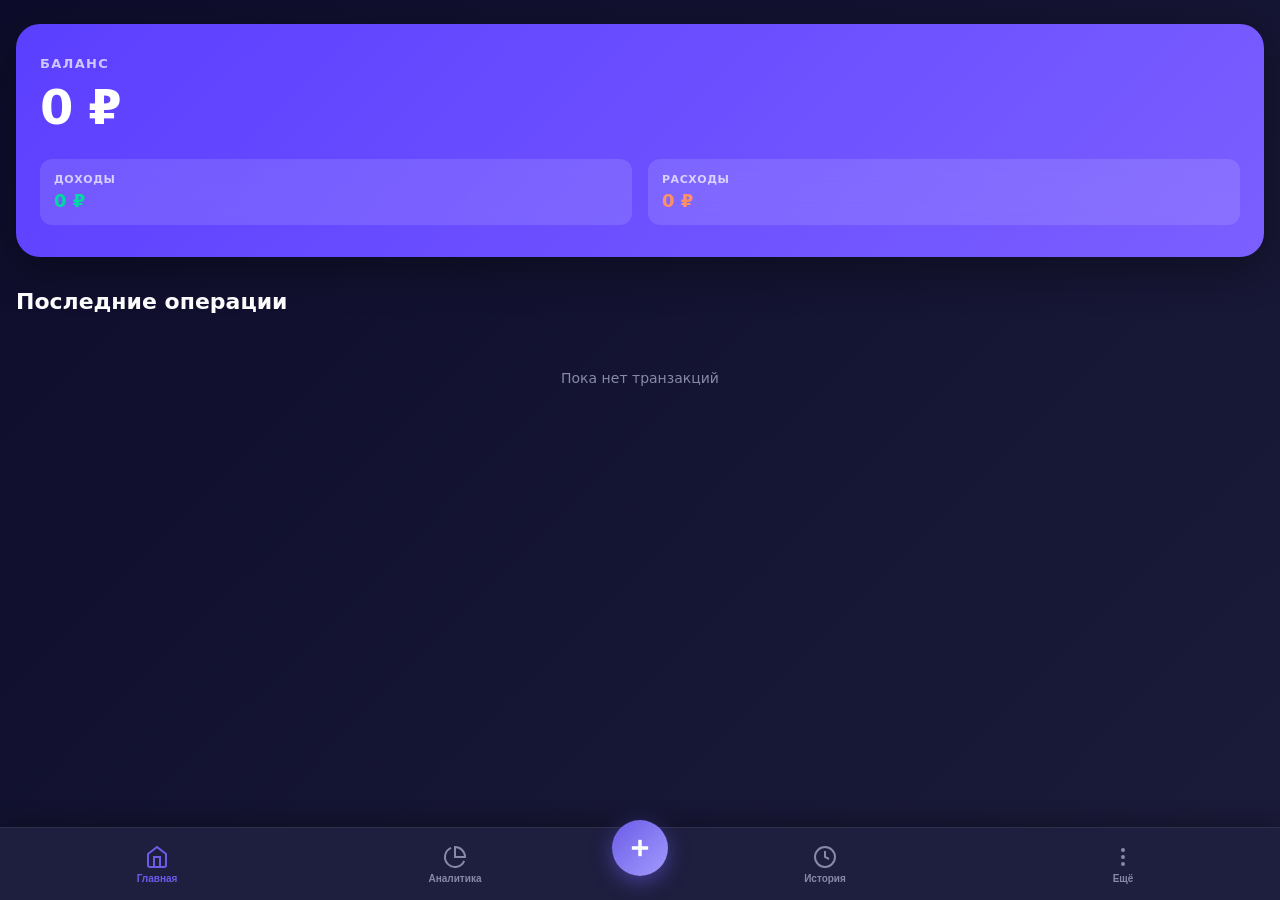
<file: index.html>
<!DOCTYPE html>
<html lang="ru">
<head>
    <meta charset="UTF-8">
    <meta name="viewport" content="width=device-width, initial-scale=1.0, maximum-scale=1.0, user-scalable=no">
    <meta name="theme-color" content="#0F172A">
    <meta name="apple-mobile-web-app-capable" content="yes">
    <meta name="apple-mobile-web-app-status-bar-style" content="black-translucent">
    <title>Финансы</title>
    <link rel="manifest" href="manifest.json">
    <link rel="stylesheet" href="styles.css">
    <link rel="icon" type="image/svg+xml" href="icon.svg">
</head>
<body>
    <div class="app">
        <!-- Tab: Home -->
        <div class="tab-content active" id="tabHome">
            <header class="header">
                <div class="balance-card">
                    <div class="balance-label">Баланс</div>
                    <div class="balance-amount" id="balance">0 ₽</div>
                    <div class="balance-stats">
                        <div class="stat">
                            <span class="stat-label">Доходы</span>
                            <span class="stat-value income" id="totalIncome">0 ₽</span>
                        </div>
                        <div class="stat">
                            <span class="stat-label">Расходы</span>
                            <span class="stat-value expense" id="totalExpense">0 ₽</span>
                        </div>
                    </div>
                </div>
            </header>

            <section class="recent-transactions">
                <h2 class="section-title">Последние операции</h2>
                <div id="recentTransactionsList" class="transactions-list">
                    <!-- Will be populated by JS -->
                </div>
            </section>
        </div>

        <!-- Tab: Analytics -->
        <div class="tab-content" id="tabAnalytics">
            <section class="analytics">
                <h2 class="section-title">Аналитика</h2>

                <div class="analytics-grid">
                    <div class="analytics-card">
                        <div class="analytics-label">Средний расход в день</div>
                        <div class="analytics-value" id="avgPerDay">0 ₽</div>
                    </div>
                    <div class="analytics-card">
                        <div class="analytics-label">Прогноз до конца месяца</div>
                        <div class="analytics-value" id="forecast">0 ₽</div>
                    </div>
                </div>

                <div class="comparison" id="comparison">
                    <!-- Comparison will be populated by JS -->
                </div>

                <div class="top-categories">
                    <h3 class="subsection-title">Топ категорий</h3>
                    <div id="topCategories" class="top-list">
                        <!-- Will be populated by JS -->
                    </div>
                </div>

                <div class="top-expenses">
                    <h3 class="subsection-title">Топ трат</h3>
                    <div id="topExpenses" class="top-list">
                        <!-- Will be populated by JS -->
                    </div>
                </div>
            </section>
        </div>

        <!-- Tab: History -->
        <div class="tab-content" id="tabHistory">
            <section class="transactions">
                <h2 class="section-title">История</h2>
                <div id="transactionsList" class="transactions-list">
                    <!-- Will be populated by JS -->
                </div>
            </section>
        </div>

        <!-- Bottom Navigation -->
        <nav class="bottom-nav">
            <button class="nav-btn active" data-tab="tabHome">
                <svg class="nav-icon" viewBox="0 0 24 24" fill="none" stroke="currentColor" stroke-width="2">
                    <path d="M3 9l9-7 9 7v11a2 2 0 0 1-2 2H5a2 2 0 0 1-2-2z"></path>
                    <polyline points="9 22 9 12 15 12 15 22"></polyline>
                </svg>
                <span class="nav-label">Главная</span>
            </button>

            <button class="nav-btn" data-tab="tabAnalytics">
                <svg class="nav-icon" viewBox="0 0 24 24" fill="none" stroke="currentColor" stroke-width="2">
                    <path d="M21.21 15.89A10 10 0 1 1 8 2.83"></path>
                    <path d="M22 12A10 10 0 0 0 12 2v10z"></path>
                </svg>
                <span class="nav-label">Аналитика</span>
            </button>

            <button class="nav-btn-add" id="navAddBtn">
                <svg viewBox="0 0 24 24" fill="none" stroke="currentColor" stroke-width="3">
                    <line x1="12" y1="5" x2="12" y2="19"></line>
                    <line x1="5" y1="12" x2="19" y2="12"></line>
                </svg>
            </button>

            <button class="nav-btn" data-tab="tabHistory">
                <svg class="nav-icon" viewBox="0 0 24 24" fill="none" stroke="currentColor" stroke-width="2">
                    <circle cx="12" cy="12" r="10"></circle>
                    <polyline points="12 6 12 12 16 14"></polyline>
                </svg>
                <span class="nav-label">История</span>
            </button>

            <button class="nav-btn" id="navMoreBtn">
                <svg class="nav-icon" viewBox="0 0 24 24" fill="none" stroke="currentColor" stroke-width="2">
                    <circle cx="12" cy="12" r="1"></circle>
                    <circle cx="12" cy="5" r="1"></circle>
                    <circle cx="12" cy="19" r="1"></circle>
                </svg>
                <span class="nav-label">Ещё</span>
            </button>
        </nav>
    </div>

    <!-- Add transaction modal -->
    <div class="modal" id="addModal">
        <div class="modal-content modal-add">
            <h3 class="modal-title">Добавить операцию</h3>

            <div class="amount-input-wrapper">
                <input type="number" id="amountInput" class="amount-input" placeholder="0" inputmode="decimal">
                <span class="currency">₽</span>
            </div>

            <div class="type-toggle">
                <button class="type-btn active" data-type="expense">Расход</button>
                <button class="type-btn" data-type="income">Доход</button>
            </div>

            <div class="categories" id="categories">
                <!-- Categories will be populated by JS -->
            </div>

            <div class="modal-actions-add">
                <button class="modal-btn cancel-btn" id="addCancelBtn">Отмена</button>
                <button class="add-btn" id="addBtn">Добавить</button>
            </div>
        </div>
    </div>

    <!-- Edit modal -->
    <div class="modal" id="editModal">
        <div class="modal-content">
            <h3 class="modal-title">Редактировать</h3>
            <input type="number" id="editAmount" class="modal-input" placeholder="Сумма">
            <input type="text" id="editCategory" class="modal-input" placeholder="Категория">
            <div class="modal-actions">
                <button class="modal-btn delete-btn" id="deleteBtn">Удалить</button>
                <button class="modal-btn cancel-btn" id="cancelBtn">Отмена</button>
                <button class="modal-btn save-btn" id="saveBtn">Сохранить</button>
            </div>
        </div>
    </div>

    <script src="app.js"></script>
    <script>
        if ('serviceWorker' in navigator) {
            navigator.serviceWorker.register('/finance-tracker/service-worker.js', {
                scope: '/finance-tracker/'
            });
        }
    </script>
</body>
</html>
</file>
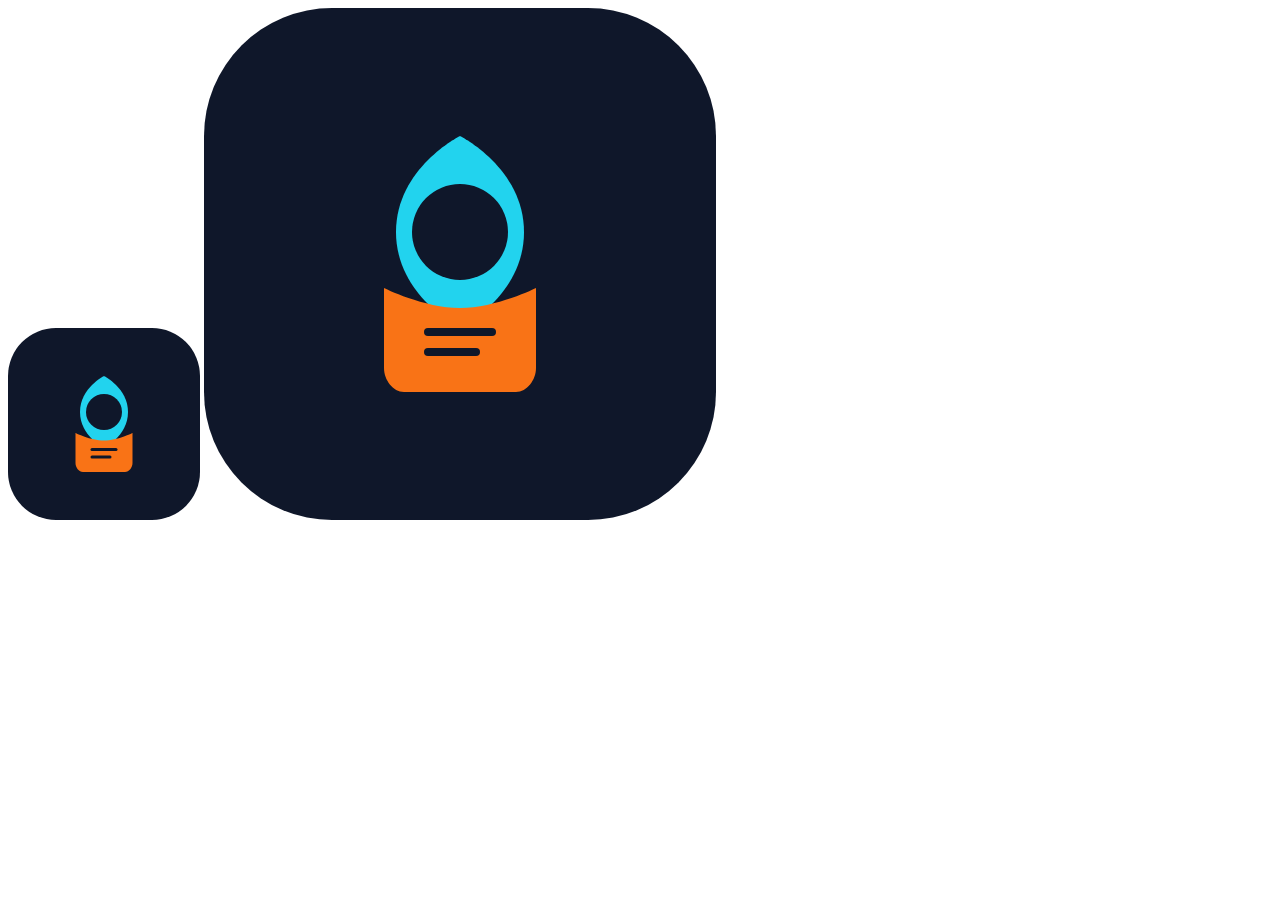
<file: generate-icons.html>
<!DOCTYPE html>
<html>
<head>
    <meta charset="UTF-8">
    <title>Icon Generator</title>
</head>
<body>
    <canvas id="canvas192" width="192" height="192"></canvas>
    <canvas id="canvas512" width="512" height="512"></canvas>

    <script>
        const svgString = `<svg width="512" height="512" viewBox="0 0 512 512" fill="none" xmlns="http://www.w3.org/2000/svg">
          <rect width="512" height="512" rx="128" fill="#0F172A"/>
          <path d="M256 128C256 128 320 160 320 224C320 288 256 320 256 320C256 320 192 288 192 224C192 160 256 128 256 128Z" fill="#22D3EE"/>
          <circle cx="256" cy="224" r="48" fill="#0F172A"/>
          <path d="M180 280C180 280 220 300 256 300C292 300 332 280 332 280L332 360C332 372 323 384 312 384L200 384C189 384 180 372 180 360L180 280Z" fill="#F97316"/>
          <rect x="220" y="320" width="72" height="8" rx="4" fill="#0F172A"/>
          <rect x="220" y="340" width="56" height="8" rx="4" fill="#0F172A"/>
        </svg>`;

        function generateIcon(size) {
            const canvas = document.getElementById('canvas' + size);
            const ctx = canvas.getContext('2d');
            const img = new Image();

            img.onload = function() {
                ctx.drawImage(img, 0, 0, size, size);

                canvas.toBlob(function(blob) {
                    const url = URL.createObjectURL(blob);
                    const a = document.createElement('a');
                    a.href = url;
                    a.download = 'icon-' + size + '.png';
                    a.click();
                }, 'image/png');
            };

            img.src = 'data:image/svg+xml;base64,' + btoa(svgString);
        }

        generateIcon(192);
        setTimeout(() => generateIcon(512), 500);
    </script>
</body>
</html>
</file>
<file: styles.css>
* {
    margin: 0;
    padding: 0;
    box-sizing: border-box;
}

:root {
    --bg-primary: #0D0D2B;
    --bg-gradient-start: #5B3FFF;
    --bg-gradient-end: #7B5FFF;
    --bg-secondary: #1B1B3A;
    --bg-tertiary: #2A2A4A;
    --bg-card: #1E1E3F;
    --text-primary: #FFFFFF;
    --text-secondary: #B8B8D1;
    --text-tertiary: #8888A8;
    --accent-purple: #6C5CE7;
    --accent-purple-light: #A29BFE;
    --accent-green: #00D9A1;
    --accent-orange: #FF9066;
    --income-color: #00D9A1;
    --expense-color: #FF6B6B;
    --border-color: rgba(255, 255, 255, 0.08);
    --shadow: 0 8px 24px rgba(0, 0, 0, 0.25);
    --shadow-lg: 0 12px 40px rgba(0, 0, 0, 0.35);
}

body {
    font-family: 'Inter', -apple-system, BlinkMacSystemFont, 'Segoe UI', system-ui, sans-serif;
    background: linear-gradient(135deg, #0D0D2B 0%, #1B1B3A 100%);
    background-attachment: fixed;
    color: var(--text-primary);
    min-height: 100vh;
    -webkit-font-smoothing: antialiased;
    -moz-osx-font-smoothing: grayscale;
    overflow-x: hidden;
}

.app {
    max-width: 100%;
    min-height: 100vh;
    padding-bottom: 5rem;
}

/* Tabs */
.tab-content {
    display: none;
    animation: fadeIn 0.3s ease;
}

.tab-content.active {
    display: block;
}

@keyframes fadeIn {
    from {
        opacity: 0;
        transform: translateY(10px);
    }
    to {
        opacity: 1;
        transform: translateY(0);
    }
}

/* Bottom Navigation */
.bottom-nav {
    position: fixed;
    bottom: 0;
    left: 0;
    right: 0;
    background: var(--bg-card);
    border-top: 1px solid var(--border-color);
    padding: 0.5rem 0.5rem calc(0.5rem + env(safe-area-inset-bottom));
    display: flex;
    justify-content: space-around;
    align-items: center;
    z-index: 1000;
    box-shadow: 0 -4px 20px rgba(0, 0, 0, 0.3);
}

.nav-btn {
    background: transparent;
    border: none;
    display: flex;
    flex-direction: column;
    align-items: center;
    gap: 0.25rem;
    padding: 0.5rem 0.75rem;
    cursor: pointer;
    transition: all 0.3s ease;
    color: var(--text-tertiary);
    flex: 1;
    -webkit-tap-highlight-color: transparent;
}

.nav-btn.active {
    color: var(--accent-purple);
}

.nav-icon {
    width: 1.5rem;
    height: 1.5rem;
    pointer-events: none;
}

.nav-label {
    font-size: 0.625rem;
    font-weight: 600;
    pointer-events: none;
}

.nav-btn-add {
    background: linear-gradient(135deg, var(--accent-purple) 0%, var(--accent-purple-light) 100%);
    border: none;
    width: 3.5rem;
    height: 3.5rem;
    border-radius: 50%;
    display: flex;
    align-items: center;
    justify-content: center;
    cursor: pointer;
    margin: 0 0.5rem;
    box-shadow: 0 6px 20px rgba(108, 92, 231, 0.5);
    transition: all 0.3s ease;
    color: #FFFFFF;
    position: relative;
    top: -1rem;
    -webkit-tap-highlight-color: transparent;
}

.nav-btn-add svg {
    width: 1.75rem;
    height: 1.75rem;
    pointer-events: none;
}

.nav-btn-add:active {
    transform: scale(0.92);
}

/* Recent transactions section */
.recent-transactions {
    padding: 1rem;
}

.recent-transactions .section-title {
    margin-bottom: 1rem;
}

/* Header & Balance */
.header {
    padding: 1.5rem 1rem 1rem;
    background: transparent;
}

.balance-card {
    background: linear-gradient(135deg, var(--bg-gradient-start) 0%, var(--bg-gradient-end) 100%);
    border: none;
    border-radius: 24px;
    padding: 2rem 1.5rem;
    box-shadow: var(--shadow-lg);
    position: relative;
    overflow: hidden;
}

.balance-card::before {
    content: '';
    position: absolute;
    top: -50%;
    right: -20%;
    width: 200px;
    height: 200px;
    background: rgba(255, 255, 255, 0.1);
    border-radius: 50%;
    filter: blur(40px);
}

.balance-label {
    font-size: 0.8125rem;
    color: rgba(255, 255, 255, 0.7);
    text-transform: uppercase;
    letter-spacing: 0.1em;
    margin-bottom: 0.5rem;
    font-weight: 600;
}

.balance-amount {
    font-size: 3rem;
    font-weight: 800;
    color: #FFFFFF;
    margin-bottom: 1.5rem;
    font-variant-numeric: tabular-nums;
    letter-spacing: -0.02em;
}

.balance-stats {
    display: grid;
    grid-template-columns: 1fr 1fr;
    gap: 1rem;
}

.stat {
    background: rgba(255, 255, 255, 0.12);
    backdrop-filter: blur(10px);
    border-radius: 12px;
    padding: 0.875rem;
    display: flex;
    flex-direction: column;
    gap: 0.25rem;
}

.stat-label {
    font-size: 0.6875rem;
    color: rgba(255, 255, 255, 0.7);
    text-transform: uppercase;
    letter-spacing: 0.05em;
    font-weight: 600;
}

.stat-value {
    font-size: 1.125rem;
    font-weight: 700;
    font-variant-numeric: tabular-nums;
    color: #FFFFFF;
}

.stat-value.income {
    color: var(--accent-green);
}

.stat-value.expense {
    color: var(--accent-orange);
}

/* Quick Add - now in modal */
.amount-input-wrapper {
    position: relative;
    margin-bottom: 1rem;
}

.amount-input {
    width: 100%;
    background: var(--bg-card);
    border: 2px solid var(--border-color);
    border-radius: 16px;
    padding: 1.5rem 3.5rem 1.5rem 1.5rem;
    font-size: 2.25rem;
    font-weight: 700;
    color: var(--text-primary);
    font-variant-numeric: tabular-nums;
    transition: all 0.3s ease;
}

.amount-input:focus {
    outline: none;
    border-color: var(--accent-purple);
    background: var(--bg-secondary);
    box-shadow: 0 0 0 4px rgba(108, 92, 231, 0.1);
}

.amount-input::placeholder {
    color: var(--text-tertiary);
}

.currency {
    position: absolute;
    right: 1.5rem;
    top: 50%;
    transform: translateY(-50%);
    font-size: 1.5rem;
    font-weight: 700;
    color: var(--text-tertiary);
}

.type-toggle {
    display: grid;
    grid-template-columns: 1fr 1fr;
    gap: 0.5rem;
    margin-bottom: 1.25rem;
    background: var(--bg-card);
    padding: 0.5rem;
    border-radius: 16px;
}

.type-btn {
    background: transparent;
    border: none;
    padding: 1rem;
    font-size: 1rem;
    font-weight: 700;
    color: var(--text-secondary);
    border-radius: 12px;
    cursor: pointer;
    transition: all 0.3s ease;
}

.type-btn.active {
    background: linear-gradient(135deg, var(--accent-purple) 0%, var(--accent-purple-light) 100%);
    color: #FFFFFF;
    box-shadow: 0 4px 12px rgba(108, 92, 231, 0.4);
}

.categories {
    display: grid;
    grid-template-columns: repeat(3, 1fr);
    gap: 0.875rem;
    margin-bottom: 1.25rem;
}

.category-btn {
    background: var(--bg-card);
    border: 2px solid transparent;
    border-radius: 16px;
    padding: 1.125rem 0.5rem;
    display: flex;
    flex-direction: column;
    align-items: center;
    gap: 0.5rem;
    cursor: pointer;
    transition: all 0.3s ease;
}

.category-btn:active {
    transform: scale(0.95);
}

.category-btn.selected {
    border-color: var(--accent-purple);
    background: rgba(108, 92, 231, 0.12);
    box-shadow: 0 4px 12px rgba(108, 92, 231, 0.2);
}

.category-icon {
    font-size: 2rem;
}

.category-name {
    font-size: 0.75rem;
    color: var(--text-secondary);
    font-weight: 600;
}

.add-btn {
    width: 100%;
    background: linear-gradient(135deg, var(--accent-orange) 0%, #FF6B6B 100%);
    border: none;
    border-radius: 16px;
    padding: 1.25rem;
    font-size: 1.125rem;
    font-weight: 700;
    color: #FFFFFF;
    cursor: pointer;
    transition: all 0.3s ease;
    box-shadow: 0 6px 20px rgba(255, 144, 102, 0.4);
}

.add-btn:active {
    transform: scale(0.98);
}

/* Analytics */
.analytics {
    padding: 1rem;
}

.section-title {
    font-size: 1.375rem;
    font-weight: 800;
    margin-bottom: 1.25rem;
    color: var(--text-primary);
}

.subsection-title {
    font-size: 1rem;
    font-weight: 700;
    margin-bottom: 1rem;
    color: var(--text-secondary);
}

.analytics-grid {
    display: grid;
    grid-template-columns: 1fr 1fr;
    gap: 1rem;
    margin-bottom: 1.25rem;
}

.analytics-card {
    background: var(--bg-card);
    border: 1px solid var(--border-color);
    border-radius: 16px;
    padding: 1.25rem;
    box-shadow: var(--shadow);
}

.analytics-label {
    font-size: 0.75rem;
    color: var(--text-tertiary);
    margin-bottom: 0.625rem;
    line-height: 1.3;
}

.analytics-value {
    font-size: 1.5rem;
    font-weight: 800;
    color: var(--text-primary);
    font-variant-numeric: tabular-nums;
}

.comparison {
    background: var(--bg-card);
    border: 1px solid var(--border-color);
    border-radius: 16px;
    padding: 1.25rem;
    margin-bottom: 1.5rem;
    box-shadow: var(--shadow);
}

.comparison-item {
    display: flex;
    justify-content: space-between;
    align-items: center;
    padding: 0.625rem 0;
}

.comparison-item:not(:last-child) {
    border-bottom: 1px solid var(--border-color);
}

.comparison-label {
    font-size: 0.875rem;
    color: var(--text-secondary);
    font-weight: 500;
}

.comparison-value {
    font-size: 0.9375rem;
    font-weight: 700;
    font-variant-numeric: tabular-nums;
    padding: 0.25rem 0.625rem;
    border-radius: 6px;
}

.comparison-value.positive {
    color: var(--income-color);
    background: rgba(0, 217, 161, 0.12);
}

.comparison-value.negative {
    color: var(--expense-color);
    background: rgba(255, 107, 107, 0.12);
}

.top-categories, .top-expenses {
    margin-bottom: 1.5rem;
}

.top-list {
    background: var(--bg-card);
    border: 1px solid var(--border-color);
    border-radius: 16px;
    overflow: hidden;
    box-shadow: var(--shadow);
}

.top-item {
    display: flex;
    justify-content: space-between;
    align-items: center;
    padding: 1.125rem 1.25rem;
    border-bottom: 1px solid var(--border-color);
    transition: background 0.2s ease;
}

.top-item:last-child {
    border-bottom: none;
}

.top-item-info {
    display: flex;
    align-items: center;
    gap: 1rem;
}

.top-item-icon {
    font-size: 1.75rem;
    width: 2.5rem;
    height: 2.5rem;
    display: flex;
    align-items: center;
    justify-content: center;
    background: rgba(108, 92, 231, 0.12);
    border-radius: 12px;
}

.top-item-details {
    display: flex;
    flex-direction: column;
    gap: 0.25rem;
}

.top-item-name {
    font-size: 0.9375rem;
    font-weight: 600;
    color: var(--text-primary);
}

.top-item-count {
    font-size: 0.75rem;
    color: var(--text-tertiary);
}

.top-item-amount {
    font-size: 1.0625rem;
    font-weight: 700;
    color: var(--text-primary);
    font-variant-numeric: tabular-nums;
}

/* Transactions */
.transactions {
    padding: 1rem;
}

.transactions-list {
    display: flex;
    flex-direction: column;
    gap: 0.625rem;
}

.transaction-item {
    background: var(--bg-card);
    border: 1px solid var(--border-color);
    border-radius: 16px;
    padding: 1.125rem 1.25rem;
    display: flex;
    justify-content: space-between;
    align-items: center;
    cursor: pointer;
    transition: all 0.3s ease;
    box-shadow: var(--shadow);
}

.transaction-item:active {
    transform: scale(0.98);
}

.transaction-info {
    display: flex;
    align-items: center;
    gap: 1rem;
}

.transaction-icon {
    font-size: 1.75rem;
    width: 2.75rem;
    height: 2.75rem;
    display: flex;
    align-items: center;
    justify-content: center;
    background: rgba(108, 92, 231, 0.12);
    border-radius: 14px;
}

.transaction-details {
    display: flex;
    flex-direction: column;
    gap: 0.25rem;
}

.transaction-category {
    font-size: 0.9375rem;
    font-weight: 600;
    color: var(--text-primary);
}

.transaction-date {
    font-size: 0.75rem;
    color: var(--text-tertiary);
}

.transaction-amount {
    font-size: 1.1875rem;
    font-weight: 800;
    font-variant-numeric: tabular-nums;
}

.transaction-amount.income {
    color: var(--income-color);
}

.transaction-amount.expense {
    color: var(--expense-color);
}

/* Modal */
.modal {
    position: fixed;
    top: 0;
    left: 0;
    right: 0;
    bottom: 0;
    background: rgba(13, 13, 43, 0.85);
    backdrop-filter: blur(10px);
    display: none;
    align-items: flex-end;
    justify-content: center;
    z-index: 1000;
    padding: 0;
}

.modal.active {
    display: flex;
    animation: fadeIn 0.3s ease;
}

.modal-content {
    background: var(--bg-card);
    border: 1px solid var(--border-color);
    border-radius: 24px 24px 0 0;
    padding: 2rem 1.5rem calc(2rem + env(safe-area-inset-bottom));
    width: 100%;
    max-width: 100%;
    box-shadow: var(--shadow-lg);
    animation: slideUp 0.4s ease;
}

@keyframes slideUp {
    from {
        transform: translateY(100%);
    }
    to {
        transform: translateY(0);
    }
}

.modal-add {
    max-height: 85vh;
    overflow-y: auto;
}

.modal-title {
    font-size: 1.5rem;
    font-weight: 800;
    margin-bottom: 1.5rem;
    text-align: center;
}

.modal-input {
    width: 100%;
    background: var(--bg-tertiary);
    border: 2px solid var(--border-color);
    border-radius: 12px;
    padding: 1rem 1.125rem;
    font-size: 1rem;
    color: var(--text-primary);
    margin-bottom: 0.875rem;
    transition: all 0.3s ease;
}

.modal-input:focus {
    outline: none;
    border-color: var(--accent-purple);
    box-shadow: 0 0 0 4px rgba(108, 92, 231, 0.1);
}

.modal-actions {
    display: grid;
    grid-template-columns: auto 1fr 1fr;
    gap: 0.625rem;
    margin-top: 1.25rem;
}

.modal-actions-add {
    display: grid;
    grid-template-columns: 1fr 1fr;
    gap: 0.75rem;
    margin-top: 1.5rem;
}

.modal-btn {
    border: none;
    border-radius: 12px;
    padding: 0.9375rem 1.125rem;
    font-size: 0.9375rem;
    font-weight: 700;
    cursor: pointer;
    transition: all 0.3s ease;
}

.delete-btn {
    background: var(--expense-color);
    color: #FFFFFF;
    box-shadow: 0 4px 12px rgba(255, 107, 107, 0.3);
}

.cancel-btn {
    background: var(--bg-tertiary);
    color: var(--text-secondary);
}

.save-btn {
    background: linear-gradient(135deg, var(--accent-purple) 0%, var(--accent-purple-light) 100%);
    color: #FFFFFF;
    box-shadow: 0 4px 12px rgba(108, 92, 231, 0.3);
}

.modal-btn:active {
    transform: scale(0.95);
}

/* Empty state */
.empty-state {
    text-align: center;
    padding: 2.5rem 1rem;
    color: var(--text-tertiary);
    font-size: 0.875rem;
}
</file>
